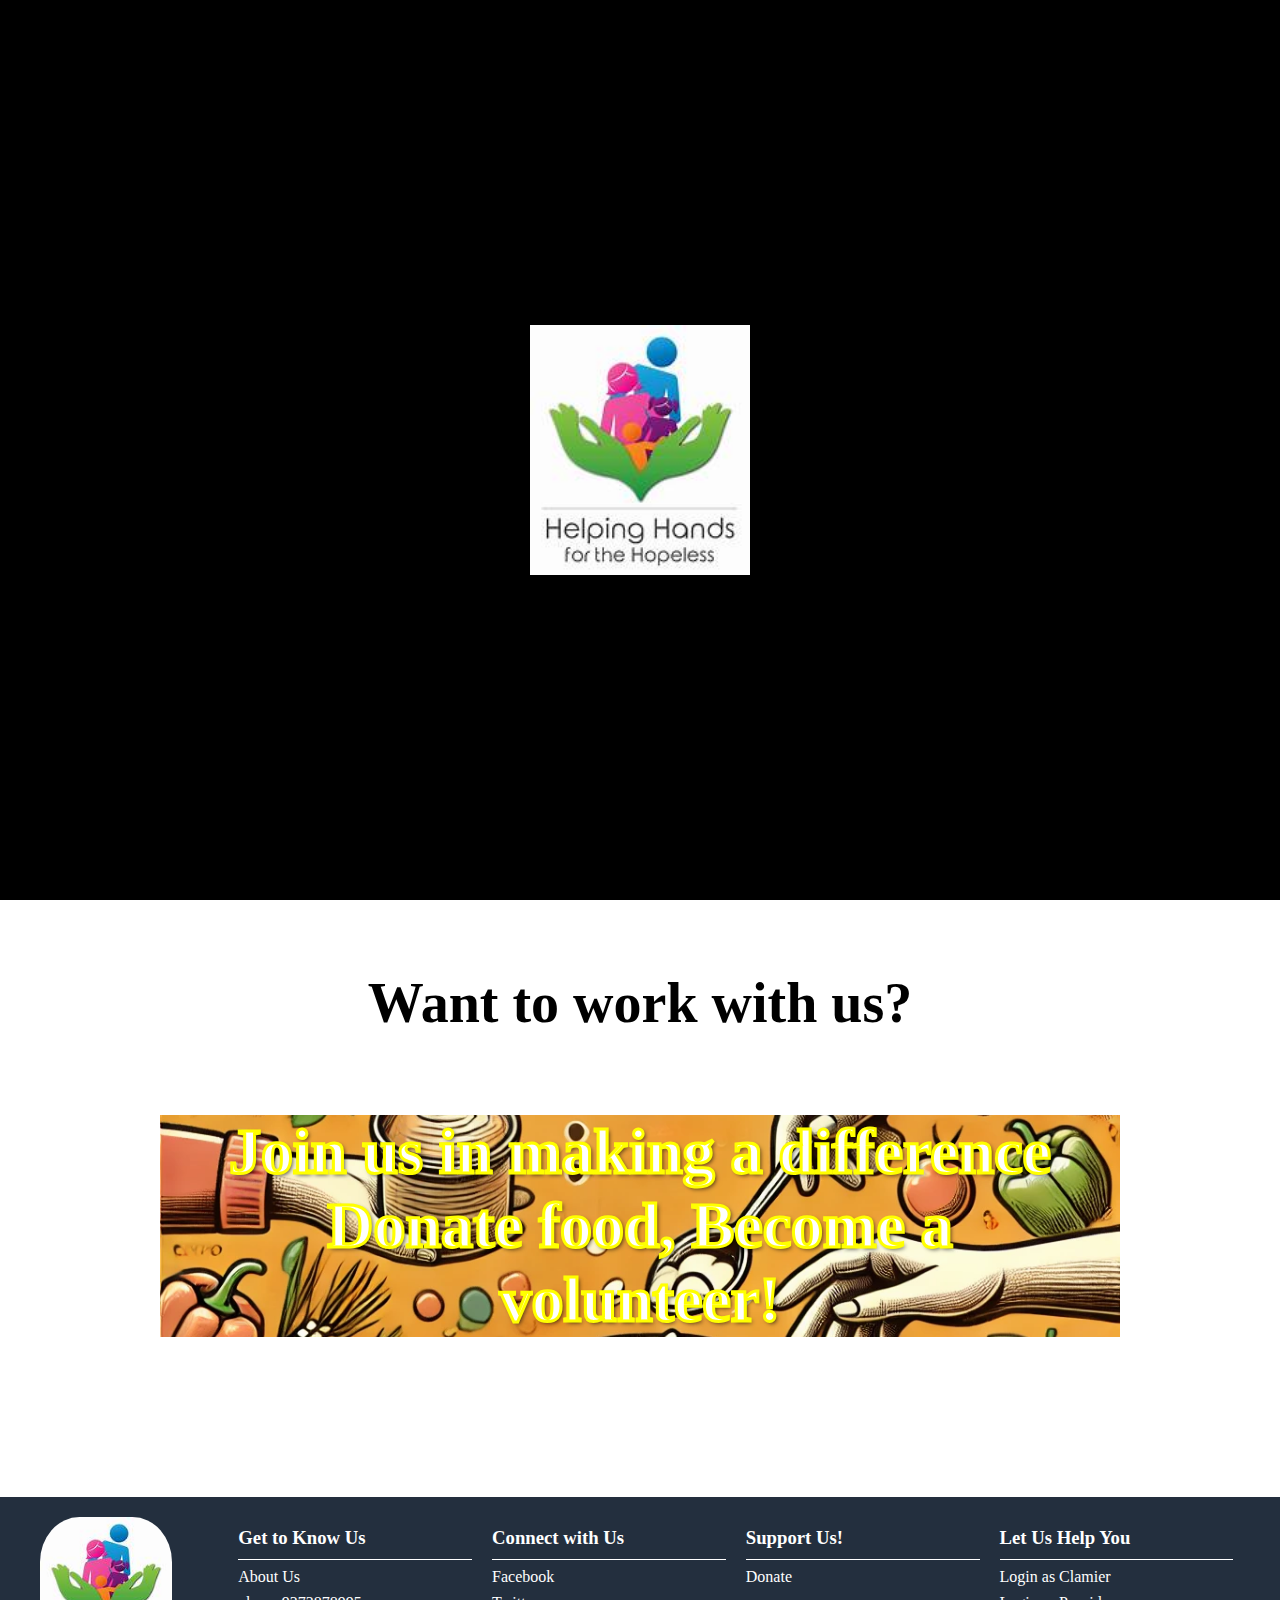
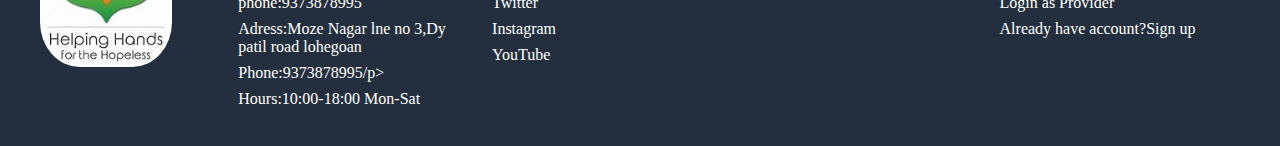
<file: index.html>
<!DOCTYPE html>
<html lang="en">
  <head>
    <meta charset="UTF-8" />
    <meta name="viewport" content="width=device-width, initial-scale=1.0" />
    <title>Helping Hands</title>
    <link
      rel="stylesheet"
      href="https://cdnjs.cloudflare.com/ajax/libs/font-awesome/6.6.0/css/all.min.css"
      integrity="sha512-Kc323vGBEqzTmouAECnVceyQqyqdsSiqLQISBL29aUW4U/M7pSPA/gEUZQqv1cwx4OnYxTxve5UMg5GT6L4JJg=="
      crossorigin="anonymous"
      referrerpolicy="no-referrer"
    />
    <link rel="stylesheet" href="style.css" />
  </head>
  <div id="loading-screen">
    <img src="logo.jfif" alt="Helping Hands Logo" id="loading-logo">
  </div>

    <header>
      <div class="navbar">
        <img src="logo.jfif" alt="Helping Hands Logo" />
        <a href="login-provider.html"
          ><i class="fa-solid fa-user"> </i> Login as provider</a
        >
        <a href="login-clamier.html"
          ><i class="fa-solid fa-user"> </i>Login as Clamier</a
        >
        <a href="signup.html"><i class="fa-solid fa-user-plus"></i>Sign up</a>
        <a href="about.html"
          ><i class="fa-solid fa-address-card"></i>About us</a
        >
        <a href="Donations.html"
          ><i class="fa-solid fa-hands-holding-child"></i> Donations</a
        >
      </div>
    </header>
    <section id="hero">
      <h1>Reduce food waste</h1>
      <h2>Help those in need!</h2>
      <p>Restaurants can donate excess food,</p>
      <p>NGOs and food banks can feed the needy!</p>
    </section>

    <section id="Working">
      <div class="howwork"></div>
    </section>

    <h1 id="work">Want to work with us?</h1>
  

    <section id="banner">
      <h4>Join us in making a difference</h4>
      <h2>Donate food, Become a volunteer!</h2>
      
    </section>

    <footer>
      <img src="logo.jfif" alt="">
      <div class="footer-container">
          <div class="footer-section">
            
              <h3>Get to Know Us</h3>
              <ul>
                  <li><a href="about.html">About Us</a></li>
                  <li><a href="#">phone:9373878995</a></li></li>
                  <li><a href="#"><p>Adress:Moze Nagar lne no 3,Dy patil road lohegoan</p></a></li>
                  <li><a href="#"><p>Phone:9373878995/p></a></li>
                    <li><a href="#"><p>Hours:10:00-18:00 Mon-Sat</p></a></li>
                  
              </ul>
          </div>
          
          <div class="footer-section">
              <h3>Connect with Us</h3>
              <ul>
                  <li><a href="#">Facebook</a></li>
                  <li><a href="#">Twitter</a></li>
                  <li><a href="#">Instagram</a></li>
                  <li><a href="#">YouTube</a></li>
              </ul>
          </div>
          
          <div class="footer-section">
              <h3>Support Us!</h3>
              <ul>
                  <li><a href="Donations.html">Donate</a></li>
                  
              </ul>
          </div>
  
          <div class="footer-section">
              <h3>Let Us Help You</h3>
              <ul>
                  <li><a href="login-clamier.html">Login as Clamier</a></li>
                  <li><a href="login-provider.html">Login as Provider</a></li>
                  <li><a href="signup.html">Already have account?Sign up</a></li>
                  
              </ul>
          </div>
      </div>
      
      
  </footer>
  
  
  

    <script src="script.js"></script>
  </body>
</html>
</file>
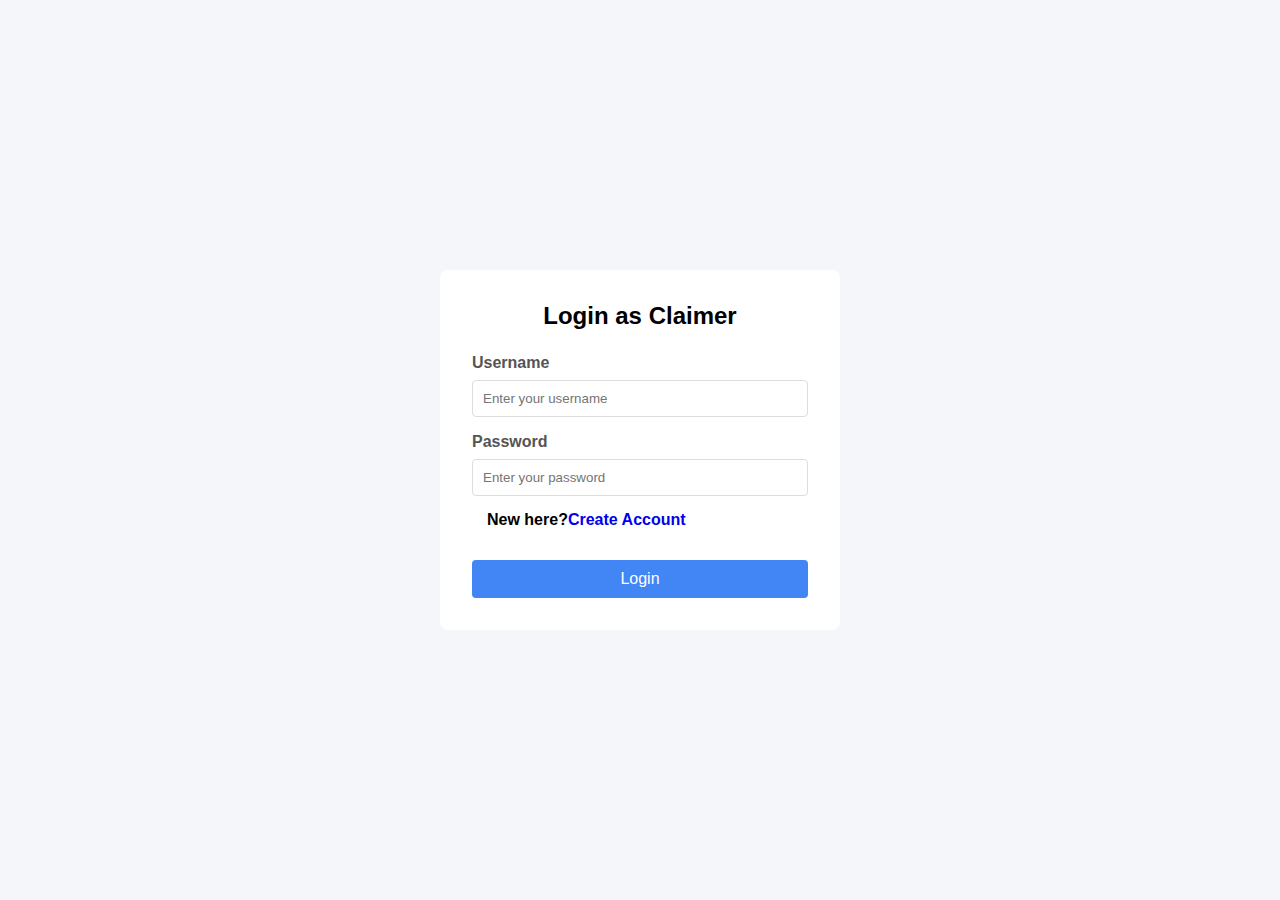
<file: login-clamier.html>
<!DOCTYPE html>
<html lang="en">
  <head>
    <meta charset="UTF-8" />
    <meta name="viewport" content="width=device-width, initial-scale=1.0" />
    <title>Login Page</title>
    <style>
      * {
        box-sizing: border-box;
        margin: 0;
        padding: 0;
        font-family: Arial, sans-serif;
        text-decoration: none;
      }

      body {
        display: flex;
        align-items: center;
        justify-content: center;
        height: 100vh;
        background-color: #f4f6f9;
      }

      .login-container {
        background-color: #ffffff;
        padding: 2rem;
        width: 100%;
        max-width: 400px;
        border-radius: 8px;
        
      }

      .login-container h2 {
        text-align: center;
        margin-bottom: 1.5rem;
        -webkit-text-stroke:  black;

    
      }

      .login-container .input-group {
        margin-bottom: 1rem;
      }

      .login-container label {
        font-weight: bold;
        margin-bottom: 0.5rem;
        display: block;
        color: #555;
      }

      .login-container input[type="text"],
      .login-container input[type="password"] {
        width: 100%;
        padding: 10px;
        border: 1px solid #ddd;
        border-radius: 4px;
        outline: none;
      }

      .login-container button {
        width: 100%;
        padding: 10px;
        background-color: #4285f4;
        color: white;
        border: none;
        border-radius: 4px;
        cursor: pointer;
        font-size: 1rem;
        transition: background-color 0.3s;
      }

      .login-container button:hover {
        background-color: lightcoral;
      }

      .google-login {
        margin-top: 1rem;
        background-color: #db4437;
      }

      .google-login:hover {
        background-color: #c4382e;
      }

      .separator {
        text-align: center;
        margin: 1.5rem 0;
        color: #aaa;
      }
      a:hover{
        color: #c4382e;
      }
    </style>
  </head>
  <body>
    <div class="login-container">
      <h2>Login as Claimer</h2>

      <!-- Google Login Button -->
    

      

      <!-- Classic Login Form -->
      <form action="ngodash.html">
        <div class="input-group">
          <label for="username">Username</label>
          <input type="text" id="username" placeholder="Enter your username" />
        </div>
        <div class="input-group">
          <label for="password">Password</label>
          <input
            type="password"
            id="password"
            placeholder="Enter your password"
          />
          <h4 style="padding: 15px;">New here?<a href="signup.html">Create Account</a></h4> 
          
        </div>
        <button ="submit" >Login </button>
      </form>
    </div>
  </body>
</html>
</file>
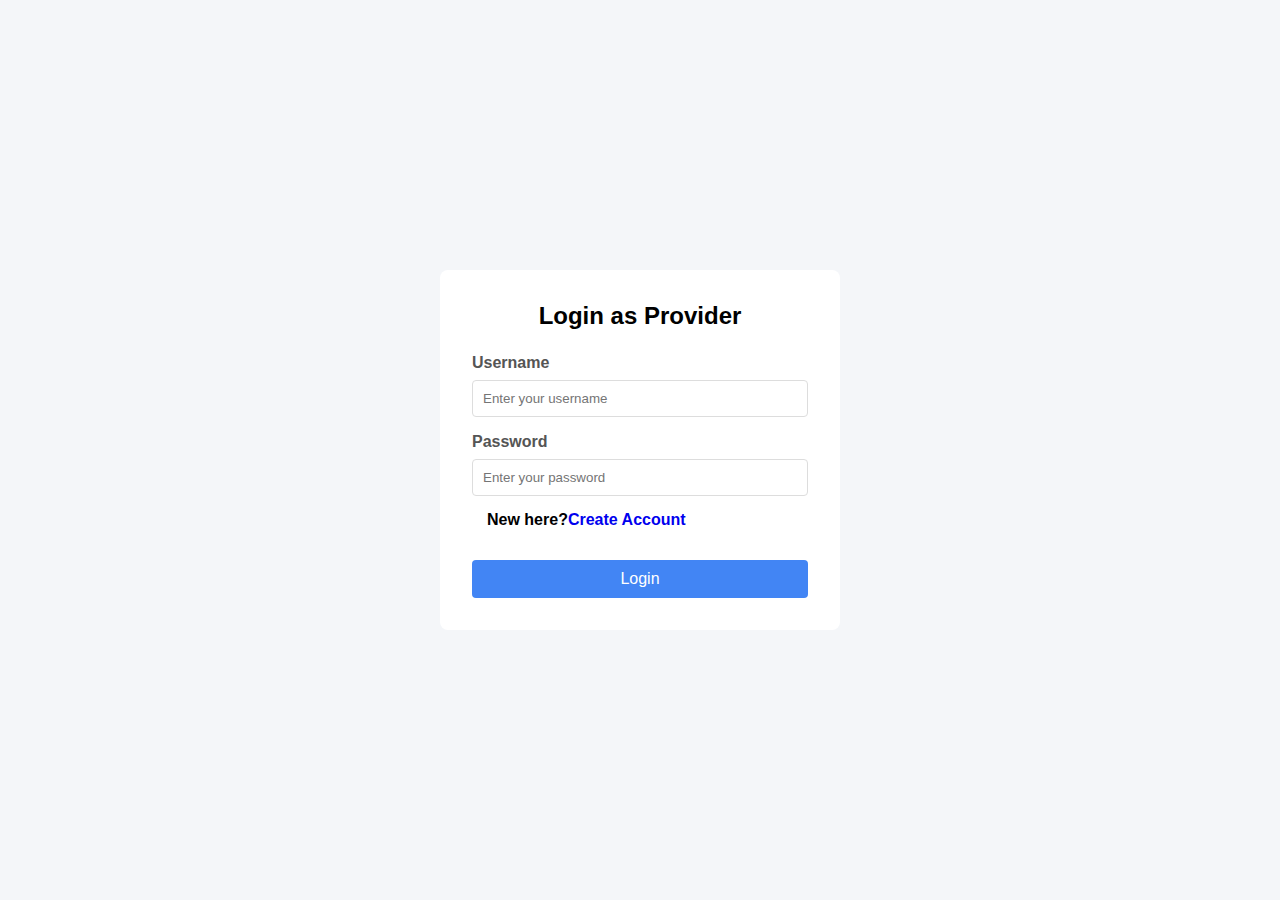
<file: login-provider.html>
<!DOCTYPE html>
<html lang="en">
  <head>
    <meta charset="UTF-8" />
    <meta name="viewport" content="width=device-width, initial-scale=1.0" />
    <title>Login Page</title>
    
    <style>
      * {
        box-sizing: border-box;
        margin: 0;
        padding: 0;
        font-family: Arial, sans-serif;
        text-decoration: none;
      }

      body {
        display: flex;
        align-items: center;
        justify-content: center;
        height: 100vh;
        background-color: #f4f6f9;
      }

      .login-container {
        background-color: #ffffff;
        padding: 2rem;
        width: 100%;
        max-width: 400px;
        border-radius: 8px;
        
      }

      .login-container h2 {
        text-align: center;
        margin-bottom: 1.5rem;
        -webkit-text-stroke:  black;

    
      }

      .login-container .input-group {
        margin-bottom: 1rem;
      }

      .login-container label {
        font-weight: bold;
        margin-bottom: 0.5rem;
        display: block;
        color: #555;
      }

      .login-container input[type="text"],
      .login-container input[type="password"] {
        width: 100%;
        padding: 10px;
        border: 1px solid #ddd;
        border-radius: 4px;
        outline: none;
      }

      .login-container button {
        width: 100%;
        padding: 10px;
        background-color: #4285f4;
        color: white;
        border: none;
        border-radius: 4px;
        cursor: pointer;
        font-size: 1rem;
        transition: background-color 0.3s;
      }

      .login-container button:hover {
        background-color: lightcoral;
      }

      .google-login {
        margin-top: 1rem;
        background-color: #db4437;
      }

      .google-login:hover {
        background-color: #c4382e;
      }

      .separator {
        text-align: center;
        margin: 1.5rem 0;
        color: #aaa;
      }
      a:hover{
        color: #c4382e;
      }
    </style>
  </head>
  <body>
    <div class="login-container">
      <h2>Login as Provider</h2>

      <!-- Google Login Button -->
    

      

      <!-- Classic Login Form -->
      <form action="restodash.html">
        <div class="input-group">
          <label for="username">Username</label> 
          <input type="text" id="username" placeholder="Enter your username" required />
        </div>
        <div class="input-group">
          <label for="password">Password</label>
          <input
            type="password"
            id="password"
            placeholder="Enter your password "required
          />
          <h4 style="padding: 15px;">New here?<a href="signup.html">Create Account</a></h4> 
          
        </div>
        <button type="submit" > <a href="restodash.html"></a>Login</button>
      </form>
    </div>
  </body>
</html>
</file>
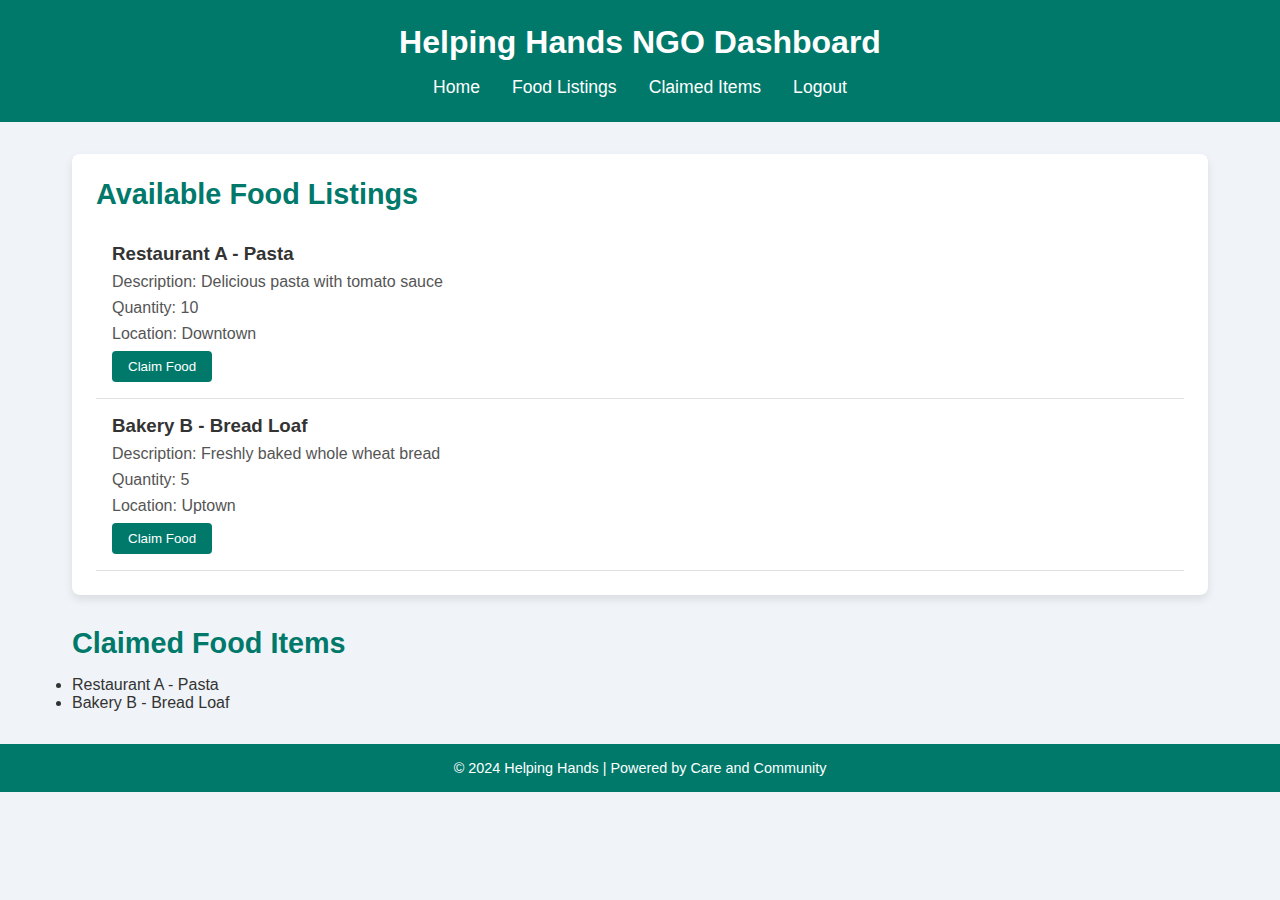
<file: ngodash.html>
<!DOCTYPE html>
<html lang="en">
<head>
    <meta charset="UTF-8">
    <meta name="viewport" content="width=device-width, initial-scale=1.0">
    <title>Helping Hands | NGO Dashboard</title>
    <style>
        /* Basic Reset */
        * {
            margin: 0;
            padding: 0;
            box-sizing: border-box;
        }
        
        body {
            font-family: Arial, sans-serif;
            background-color: #f0f4f8;
            color: #333;
        }
        
        /* Header */
        header {
            background-color: #00796b;
            color: #fff;
            padding: 1.5rem 0;
            text-align: center;
        }
        
        header h1 {
            font-size: 2rem;
        }
        
        /* Navigation Bar */
        nav ul {
            display: flex;
            justify-content: center;
            gap: 2rem;
            list-style: none;
            margin-top: 1rem;
        }
        
        nav ul li a {
            color: #fff;
            text-decoration: none;
            font-size: 1.1rem;
        }
        
        nav ul li a:hover {
            text-decoration: underline;
        }
        
        /* Main Section */
        main {
            padding: 2rem;
            max-width: 1200px;
            margin: auto;
        }
        
        .section-title {
            font-size: 1.8rem;
            color: #00796b;
            margin-bottom: 1rem;
        }
        
        /* Food Listings */
        .food-listings {
            background-color: #fff;
            padding: 1.5rem;
            border-radius: 8px;
            margin-bottom: 2rem;
            box-shadow: 0 4px 8px rgba(0, 0, 0, 0.1);
        }
        
        .food-item {
            padding: 1rem;
            border-bottom: 1px solid #e0e0e0;
        }
        
        .food-item:last-child {
            border-bottom: none;
        }
        
        .food-item h3 {
            color: #333;
            margin-bottom: 0.5rem;
        }
        
        .food-item p {
            margin: 0.5rem 0;
            color: #555;
        }
        
        .claim-btn {
            background-color: #00796b;
            color: #fff;
            padding: 0.5rem 1rem;
            border: none;
            border-radius: 4px;
            cursor: pointer;
        }
        
        .claim-btn:hover {
            background-color: #004d40;
        }
        
        /* Claim Success Message */
        #claimMessage {
            display: none;
            margin-top: 1rem;
            padding: 1rem;
            background-color: #e8f5e9;
            color: #2e7d32;
            border: 1px solid #a5d6a7;
            border-radius: 4px;
        }
        
        /* Footer */
        footer {
            text-align: center;
            padding: 1rem;
            background-color: #00796b;
            color: #fff;
            font-size: 0.9rem;
        }
    </style>
</head>
<body>

    <header>
        <h1>Helping Hands NGO Dashboard</h1>
        <nav>
            <ul>
                <li><a href="#">Home</a></li>
                <li><a href="#">Food Listings</a></li>
                <li><a href="#">Claimed Items</a></li>
                <li><a href="login-provider.html">Logout</a></li>
            </ul>
        </nav>
    </header>

    <main>
        <section class="food-listings">
            <h2 class="section-title">Available Food Listings</h2>
            <div class="food-item">
                <h3>Restaurant A - Pasta</h3>
                <p>Description: Delicious pasta with tomato sauce</p>
                <p>Quantity: 10</p>
                <p>Location: Downtown</p>
                <button class="claim-btn" onclick="claimFood()">Claim Food</button>
            </div>
            <div class="food-item">
                <h3>Bakery B - Bread Loaf</h3>
                <p>Description: Freshly baked whole wheat bread</p>
                <p>Quantity: 5</p>
                <p>Location: Uptown</p>
                <button class="claim-btn" onclick="claimFood()">Claim Food</button>
            </div>
            <!-- Add more food items as needed -->
            <div id="claimMessage">Food claimed successfully!</div>
        </section>
        
        <section class="claimed-items">
            <h2 class="section-title">Claimed Food Items</h2>
            <ul>
                <li>Restaurant A - Pasta</li>
                <li>Bakery B - Bread Loaf</li>
                <!-- More claimed items can be added here -->
            </ul>
        </section>
    </main>

    <footer>
        <p>&copy; 2024 Helping Hands | Powered by Care and Community</p>
    </footer>

    <script>
        window.addEventListener("load", () => {
    const loadingScreen = document.getElementById("loading-screen");

    
    setTimeout(() => {
        loadingScreen.style.opacity = "0"; // Fade out effect
        loadingScreen.style.transition = "opacity 0.5s ease";

        setTimeout(() => {
            loadingScreen.style.display = "none"; 
        }, 500);
    }, 2000); 
});
        function claimFood() {
            const claimMessage = document.getElementById("claimMessage");

            // Show success message
            claimMessage.style.display = "block";

            // Hide message after 3 seconds
            setTimeout(() => {
                claimMessage.style.display = "none";
            }, 3000);
        }
    </script>
</body>
</html>
</file>
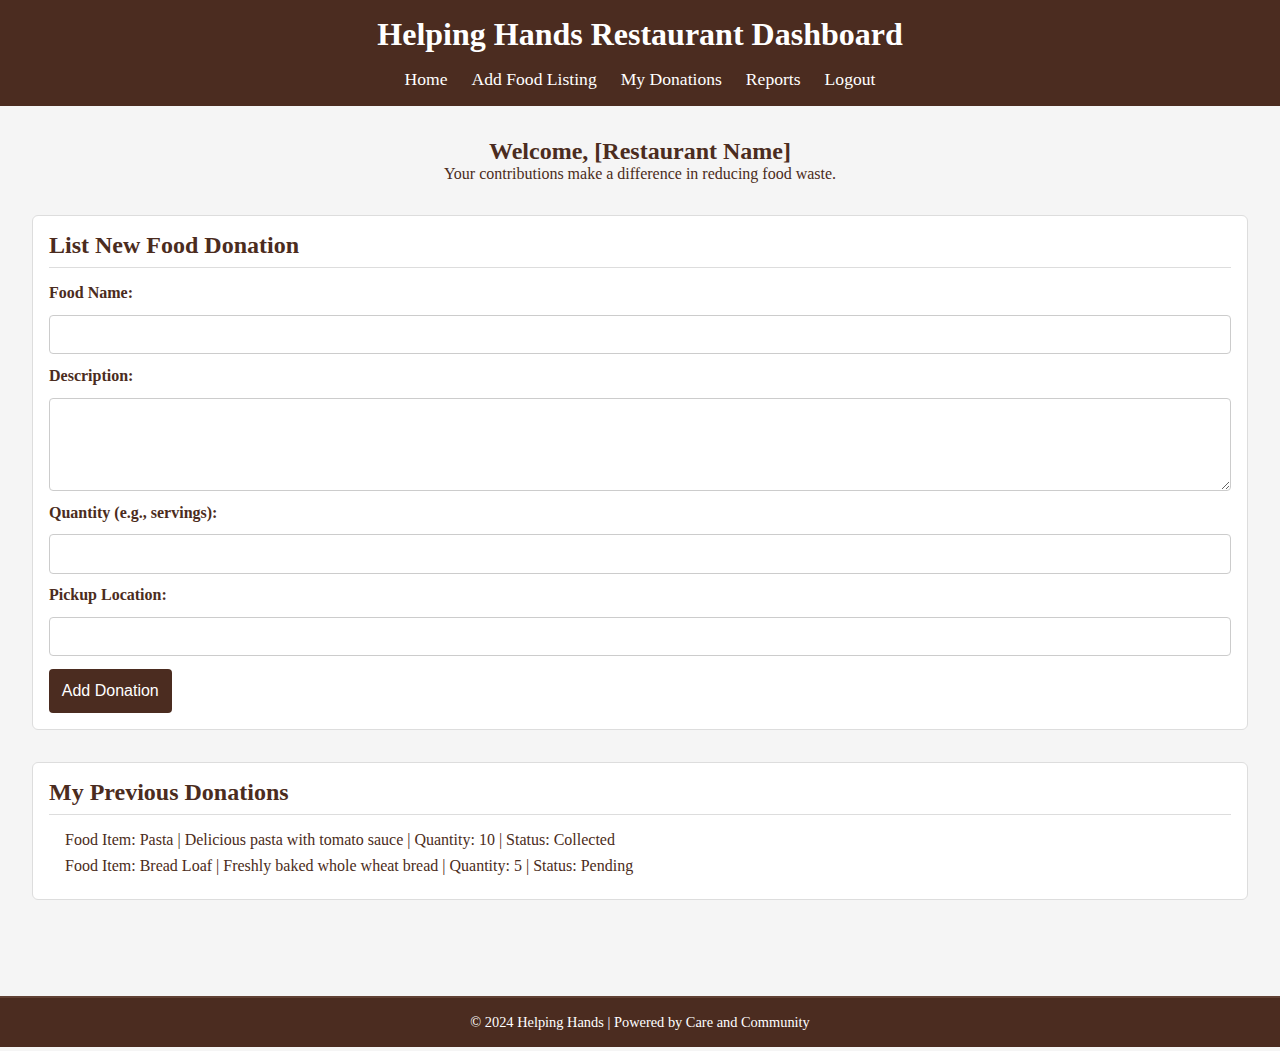
<file: restodash.html>
<!DOCTYPE html>
<html lang="en">
<head>
    <meta charset="UTF-8">
    <meta name="viewport" content="width=device-width, initial-scale=1.0">
    <title>Helping Hands | Restaurant Dashboard</title>
    <link rel="stylesheet" href="restodash.css">
</head>
<body>
    <header>
        <h1>Helping Hands Restaurant Dashboard</h1>
        <nav>
            <ul>
                <li><a href="#">Home</a></li>
                <li><a href="#">Add Food Listing</a></li>
                <li><a href="#">My Donations</a></li>
                <li><a href="#">Reports</a></li>
                <li><a href="#">Logout</a></li>
            </ul>
        </nav>
    </header>

    <main>
        <section class="welcome-section">
            <h2>Welcome, [Restaurant Name]</h2>
            <p>Your contributions make a difference in reducing food waste.</p>
        </section>

        <section class="add-food">
            <h3>List New Food Donation</h3>
            <form action="/submit_food" method="POST">
                <label for="food-name">Food Name:</label>
                <input type="text" id="food-name" name="food-name" required>

                <label for="description">Description:</label>
                <textarea id="description" name="description" rows="4" required></textarea>

                <label for="quantity">Quantity (e.g., servings):</label>
                <input type="number" id="quantity" name="quantity" required>

                <label for="location">Pickup Location:</label>
                <input type="text" id="location" name="location" required>

                <button type="submit" class="submit-btn">Add Donation</button>
            </form>
        </section>

        <section class="previous-donations">
            <h3>My Previous Donations</h3>
            <ul>
                <li>Food Item: Description | Quantity: 10 | Status: Collected</li>
                <!-- Repeat for more donations -->
            </ul>
        </section>
        <script src="dashboard.js"></script>
    </main>

    <footer>
        <p>&copy; 2024 Helping Hands | Powered by Care and Community</p>
    </footer>
</body>
</html>
</file>
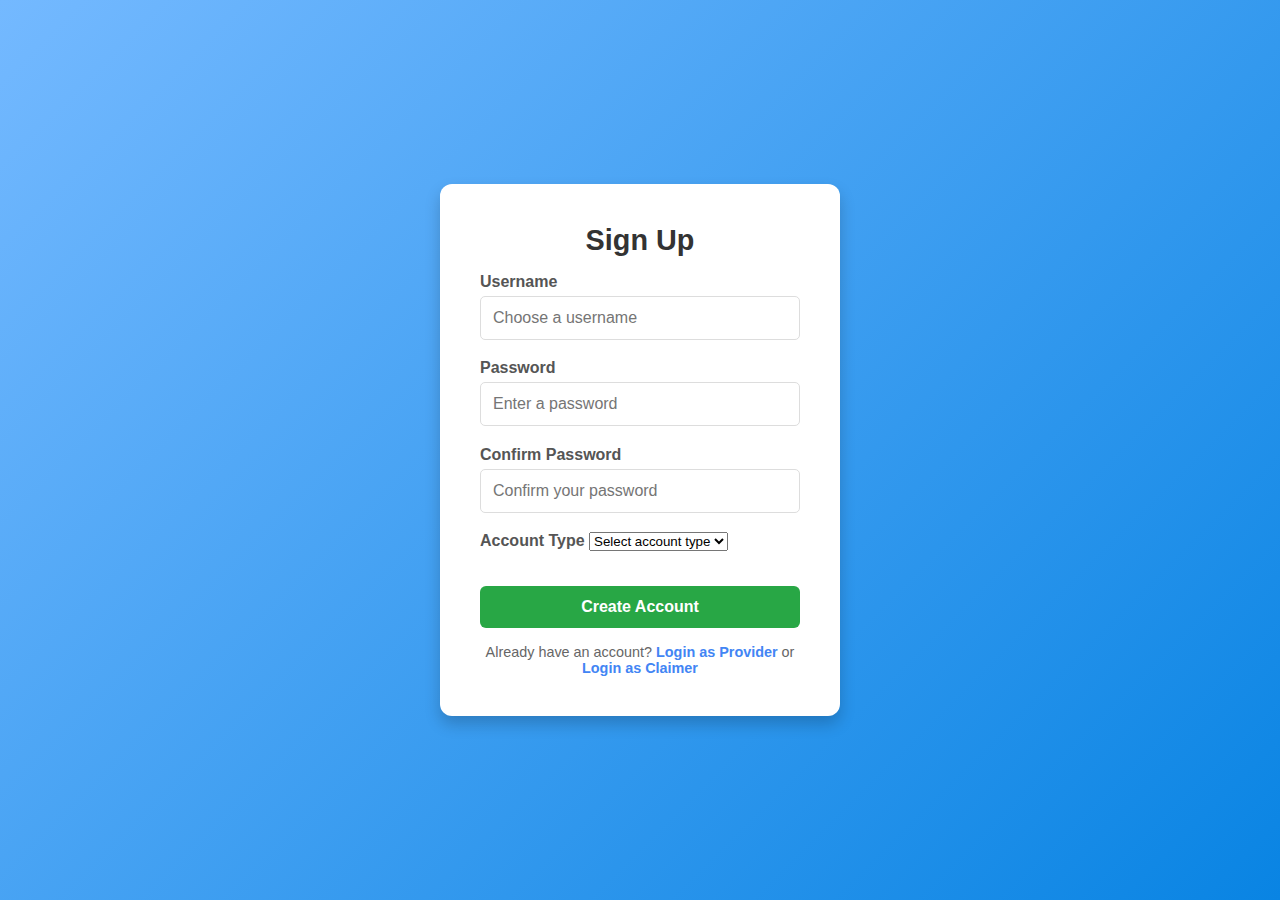
<file: signup.html>
<!DOCTYPE html>
<html lang="en">
<head>
    <meta charset="UTF-8">
    <meta name="viewport" content="width=device-width, initial-scale=1.0">
    <title>Sign Up Page</title>
    
    <style>
        * {
            box-sizing: border-box;
            margin: 0;
            padding: 0;
            font-family: Arial, sans-serif;
        }

        body {
            display: flex;
            align-items: center;
            justify-content: center;
            height: 100vh;
            background: linear-gradient(135deg, #74b9ff, #0984e3);
        }

        .container {
            background-color: #ffffff;
            padding: 2.5rem;
            width: 100%;
            max-width: 400px;
            border-radius: 12px;
            box-shadow: 0 8px 16px rgba(0, 0, 0, 0.2);
            text-align: center;
        }

        .container h2 {
            font-size: 1.8rem;
            color: #333;
            margin-bottom: 1rem;
        }

        .btn-group {
            display: flex;
            flex-direction: column;
            gap: 0.75rem;
            margin-bottom: 1.5rem;
        }

        .btn {
            padding: 12px;
            width: 100%;
            border: none;
            border-radius: 6px;
            font-size: 1rem;
            cursor: pointer;
            color: white;
            font-weight: bold;
            transition: all 0.3s ease;
        }

        .btn-google {
            background-color: #db4437;
        }

        .btn-google:hover {
            background-color: #c33b30;
        }

        .btn-email {
            background-color: #4285F4;
        }

        .btn-email:hover {
            background-color: #357ae8;
        }

        .separator {
            position: relative;
            margin: 1.5rem 0;
            color: #777;
            font-weight: bold;
        }

        .separator::before, .separator::after {
            content: "";
            position: absolute;
            top: 50%;
            width: 40%;
            height: 1px;
            background-color: #ddd;
        }

        .separator::before {
            left: 0;
        }

        .separator::after {
            right: 0;
        }

        form .input-group {
            margin-bottom: 1.2rem;
            text-align: left;
        }

        form label {
            font-weight: bold;
            color: #555;
        }

        form input {
            width: 100%;
            padding: 12px;
            border: 1px solid #ddd;
            border-radius: 5px;
            margin-top: 5px;
            outline: none;
            transition: border-color 0.3s;
            font-size: 1rem;
        }

        form input:focus {
            border-color: #4285F4;
        }

        .form-btn {
            background-color: #28a745;
            color: white;
            padding: 12px;
            width: 100%;
            border: none;
            border-radius: 6px;
            font-size: 1rem;
            cursor: pointer;
            transition: background-color 0.3s;
            margin-top: 1rem;
            font-weight: bold;
        }

        .form-btn:hover {
            background-color: #218838;
        }

        .signup-text {
            margin-top: 1rem;
            font-size: 0.9rem;
            color: #666;
        }

        .signup-text a {
            color: #4285F4;
            text-decoration: none;
            font-weight: bold;
        }

        .signup-text a:hover {
            text-decoration: underline;
        }
    </style>
</head>
<!DOCTYPE html>
<html lang="en">
<head>
    <meta charset="UTF-8">
    <meta name="viewport" content="width=device-width, initial-scale=1.0">
    <title>Sign Up</title>
</head>
<body>
    <div class="container">
        <h2>Sign Up</h2>
        <form id="signupForm">
            <div class="input-group">
                <label for="username">Username</label>
                <input type="text" id="username" placeholder="Choose a username" required>
            </div>
            <div class="input-group">
                <label for="password">Password</label>
                <input type="password" id="password" placeholder="Enter a password" required>
            </div>
            <div class="input-group">
                <label for="confirm-password">Confirm Password</label>
                <input type="password" id="confirm-password" placeholder="Confirm your password" required>
            </div>
            <div class="input-group">
                <label for="account-type">Account Type</label>
                <select id="account-type" name="account-type" required>
                    <option value="">Select account type</option>
                    <option value="ngo">NGO</option>
                    <option value="restaurant">Restaurant</option>
                </select>
            </div>
            <button type="submit" class="form-btn">Create Account</button>
        </form>
        
        <div class="signup-text">
            <p>Already have an account? <a href="login-provider.html">Login as Provider</a> or <a href="login-clamier.html">Login as Claimer</a></p>
        </div>
    </div>

    <script>
        document.getElementById("signupForm").addEventListener("submit", function(event) {
            event.preventDefault();  // Prevents the default form submission

            // Get the selected account type
            const accountType = document.getElementById("account-type").value;

            // Redirect based on the selected account type
            if (accountType === "ngo") {
                window.location.href = "ngodash.html";
            } else if (accountType === "restaurant") {
                window.location.href = "restodash.html";
            } else {
                alert("Please select a valid account type.");
            }
        });
    </script>
</body>
</html>

    </div>
</body>
</html>
</file>
<file: style.css>
* {
    margin: 0;
    padding: 0;
    text-decoration: none;
    box-sizing: border-box;
}

/* Loading Screen */
#loading-screen {
    position: fixed;
    top: 0;
    left: 0;
    width: 100%;
    height: 100%;
    background: black;
    display: flex;
    justify-content: center;
    align-items: center;
    z-index: 1000;
}

#loading-logo {
    height: 250px;
    animation: logoFadeIn 2s ease-in-out;
}

@keyframes logoFadeIn {
    0% { opacity: 0; transform: scale(0.5); }
    100% { opacity: 1; transform: scale(1); }
}

/* Hide Loading Screen after Animation */
.hidden {
    display: none;
}


/* Navbar styling */
header {
    z-index: 999;
    position: sticky;
    top: 0;
    left: 0;
    box-shadow: 0 5px 15px rgba(0, 0, 0, 0.06);
}

/* Navbar */
.navbar {
    height: 70px;
    width: 100%;
    background-color: white;
    display: flex;
    justify-content: center;
    align-items: center;
    padding: 20px 80px;
    box-shadow: 0 5px 15px rgba(0, 0, 0, 0.06);
}

.navbar img {
    height: 60px;
    width: auto;
    margin-right: 10px;
    border-radius: 20px;
    animation: flame 1.5s infinite;
}

@keyframes flame {
    0%, 100% {
        box-shadow: 0 0 10px #ff6600, 0 0 20px #ff6600, 0 0 30px #ff6600;
    }
    50% {
        box-shadow: 0 0 15px #ff3300, 0 0 25px #ff3300, 0 0 35px #ff3300;
    }
}


.navbar a {
    color: black;
    padding: 0 30px;
    font-size: 1.2rem;

}

.navbar a:hover {
    color: #088178;
    animation-delay: 2s; 
}

@keyframes fadeIn {
    0% { opacity: 0; transform: translateY(20px); }
    100% { opacity: 1; transform: translateY(0); }
}



/* Hero section styling */
#hero {
    background-image: url(main.jpeg);
    background-blend-mode: multiply;
    height: 93vh;
    width: 100%;
    background-position: top 25% right 0;
    background-size: cover;
    display: flex;
    flex-direction: column;
    justify-content: center;
    align-items: flex-start;
    padding: 0 80px;
    opacity: 0; /* Start hidden */
    transform: scale(1.05); /* Start with a slight zoom */
    animation: FadeIn 3s ease-in-out forwards;
     animation-delay:1s ; /* Animation applied to #hero */
}

@keyframes FadeIn {
    0% {
        opacity: 0;
        transform: scale(1.05); /* Slight zoom-out */
    }
    100% {
        opacity: 1;
        transform: scale(1); /* Return to normal size */
    }
}

#hero h1, #hero h2, #hero p {
    opacity: 0; /* Start with opacity 0 */
    animation: fadeIn 2s ease-in-out forwards; /* Remove extra slash */
}

#hero h1 {
    font-size: 5rem;
    -webkit-text-stroke: 3px white;
    text-shadow: 2px 2px 4px rgba(0, 0, 0, 0.7);
    animation-delay: 2s; /* Adjust delay for sequential animation */
}

#hero h2 {
    font-size: 4rem;
    color: bisque;
    text-shadow: 2px 2px 4px rgba(0, 0, 0, 0.7);
    animation-delay: 2.5s; /* Adjust delay */
}

#hero p {
    font-size: 2rem;
    animation-delay: 3s; /* Adjust delay */
}

@keyframes fadeIn {
    0% { opacity: 0; transform: translateY(20px); }
    100% { opacity: 1; transform: translateY(0); }
}

    


#banner {
    display: flex;
    flex-direction: column;
    justify-content: center;
    align-items: center;
    text-align: center;
    background-image: url('cta.jpeg');
    background-size: cover;
    background-position: center;
    background-repeat: no-repeat;
    
    color: #ffffff; /* Text color for contrast */
    font-size: 4rem;
    -webkit-text-stroke: 3px white;

    background-color: yellow;
    width: 75%;
    height: auto;
    padding:  0 40px;
    font-size: 1.5em;
    font-weight: bold;
    margin-top: 5rem;
    margin-left: 10rem;
    margin-right: 10rem;
    
}
 #banner h4 ,h2{
    font-size: 4rem;
    -webkit-text-stroke: 3px yellow;

    text-shadow: 2px 2px 4px rgba(0, 0, 0, 0.7);
}
#banner button{
    font-size: 2rem;
    -webkit-text-stroke: 3px black;

    text-shadow: 2px 2px 4px rgba(0, 0, 0, 0.7);
}
#banner button:hover{
    background-color: red;
}
#footersec {
    display: flex;
    justify-content: space-between;
    padding: 20px;
    background-color: #f8f8f8;
    font-family: Arial, sans-serif;
    margin-top: 10rem;
  }

  .Footersec .col1{
    display: flex;
    justify-content: space-between;
    flex-direction: column;
  }


  
  
  
  .Footersec a {
    color: #5b5bff;
    text-decoration: none;
  }
  
  .Footersec a:hover {
    text-decoration: underline;
  }
  
  .copyright {
    text-align: center;
    width: 100%;
    margin-top: 20px;
    font-size: 14px;
    color: #555;
  }
  footer{
    display: flex;
  }
  footer {
    background-color: #232F3E;
    color: white;
    padding: 20px 0;
    margin-top: 10rem;
}

.footer-container {
    display: flex;
    justify-content: space-around;
    max-width: 1200px;
    margin: 0 auto;
    flex-wrap: wrap;
}

.footer-section {
    flex: 1;
    min-width: 200px;
    margin: 10px;
}

.footer-section h3 {
    border-bottom: 1px solid #fff;
    padding-bottom: 10px;
}

.footer-section ul {
    list-style: none;
    padding: 0;
}

.footer-section li {
    margin: 8px 0;
}

.footer-section a {
    color: white;
    text-decoration: none;
    transition: color 0.3s;
}

.footer-section a:hover {
    color: #FF9900; /* Change to a lighter color on hover */
}

.footer-bottom {
    text-align: center;
    margin-top: 20px;
    display: flex;
    align-items: center;
    justify-content: center;
    flex-direction: row;
}
footer img{
    height: 150px;
    margin-left: 40px;
    border-radius: 30%;
    margin-right: 20px;
    background-position: center;
}

#work{
    text-align: center;
    margin-top: 4rem;
    font-weight: bold;
    font-size: 3.5rem;
}
</file>
<file: restodash.css>
* {
  margin: 0;
  padding: 0;
  text-decoration: none;
  box-sizing: border-box;
}
#loading-screen {
  position: fixed;
  top: 0;
  left: 0;
  width: 100%;
  height: 100%;
  background: black;
  display: flex;
  justify-content: center;
  align-items: center;
}

#loading-logo {
  height: 250px;
  animation: logoFadeIn 2s ease-in-out;
}

@keyframes logoFadeIn {
  0% {
    opacity: 0;
    transform: scale(0.5);
  }
  100% {
    opacity: 1;
    transform: scale(1);
  }
}

/* Hide Loading Screen after Animation */
.hidden {
  display: none;
}

body {
    font-family: 'Georgia', serif;
    background-color: #f5f5f5;
    color: #333;
}

header {
    background-color: #4b2c20;
    color: #fff;
    padding: 1rem;
    text-align: center;
}

header h1 {
    font-size: 2rem;
    font-weight: 600;
}

nav ul {
    list-style: none;
    margin-top: 1rem;
    display: flex;
    justify-content: center;
    gap: 1.5rem;
}

nav ul li a {
    color: #fff;
    text-decoration: none;
    font-size: 1.1rem;
}

nav ul li a:hover {
    text-decoration: underline;
}

main {
    padding: 2rem;
}

.welcome-section {
    text-align: center;
    margin-bottom: 2rem;
    color: #4b2c20;
}

.add-food, .previous-donations {
    margin: 2rem 0;
    padding: 1rem;
    background-color: #fff;
    border: 1px solid #ddd;
    border-radius: 6px;
}

.add-food h3, .previous-donations h3 {
    font-size: 1.5rem;
    margin-bottom: 1rem;
    color: #4b2c20;
    border-bottom: 1px solid #ddd;
    padding-bottom: 0.5rem;
}

form {
    display: flex;
    flex-direction: column;
    gap: 0.8rem;
}

label {
    font-weight: bold;
    color: #4b2c20;
}

input[type="text"], input[type="number"], textarea {
    padding: 0.6rem;
    border: 1px solid #ccc;
    border-radius: 4px;
    font-size: 1rem;
}

.submit-btn {
    background-color: #4b2c20;
    color: #fff;
    padding: 0.8rem;
    border: none;
    border-radius: 4px;
    font-size: 1rem;
    cursor: pointer;
    width: fit-content;
}

.submit-btn:hover {
    background-color: #614134;
}

.previous-donations ul {
    list-style: none;
    padding-left: 1rem;
}

.previous-donations ul li {
    font-size: 1rem;
    color: #4b2c20;
    margin-bottom: 0.5rem;
}

footer {
    text-align: center;
    padding: 1rem;
    background-color: #4b2c20;
    color: #fff;
    font-size: 0.9rem;
    margin-top: 2rem;
    border-top: 2px solid #614134;
}
</file>
